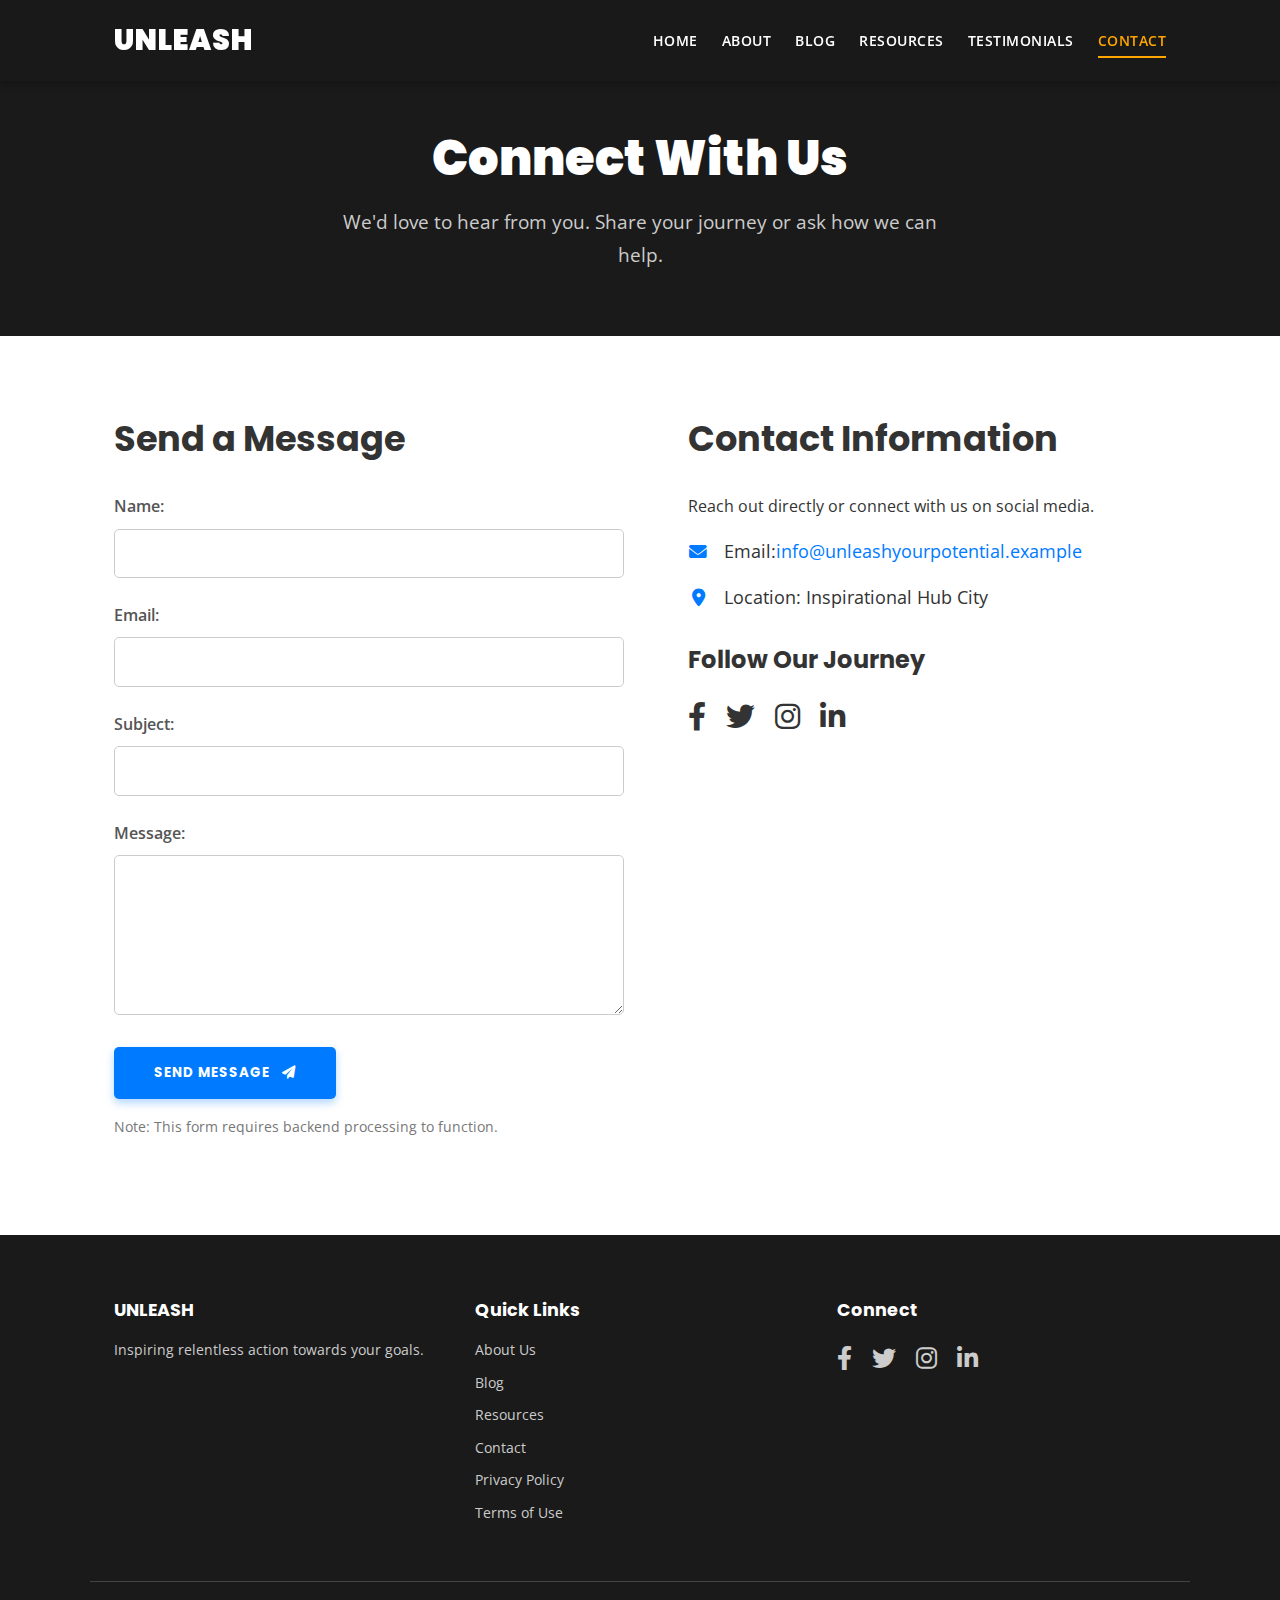
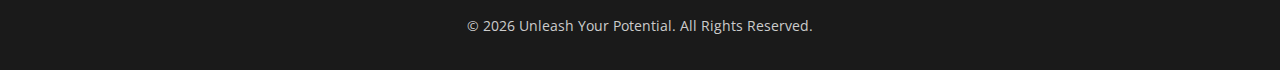
<file: contact.html>
<!DOCTYPE html>
<html lang="en">
<head>
    <meta charset="UTF-8">
    <meta name="viewport" content="width=device-width, initial-scale=1.0">
    <meta name="description" content="Get in touch with us. Share your story or ask a question.">
    <title>Unleash Your Potential - Contact Us</title>
    <link rel="stylesheet" href="css/style.css">
    <link rel="stylesheet" href="https://cdnjs.cloudflare.com/ajax/libs/font-awesome/6.0.0/css/all.min.css">
    <link href="https://fonts.googleapis.com/css2?family=Poppins:wght@700;900&family=Open+Sans:wght@400;600&display=swap" rel="stylesheet">
</head>
<body>
    <header class="site-header">
        <div class="container">
            <div class="logo"><a href="index.html">UNLEASH</a></div>
            <nav class="main-nav">
                <button class="menu-toggle" aria-label="Toggle menu">☰</button>
                <ul>
                    <li><a href="index.html">Home</a></li>
                    <li><a href="about.html">About</a></li>
                    <li><a href="blog.html">Blog</a></li>
                    <li><a href="resources.html">Resources</a></li>
                    <li><a href="testimonials.html">Testimonials</a></li>
                    <li><a href="contact.html" class="active">Contact</a></li>
                </ul>
            </nav>
        </div>
    </header>

    <main>
        <section class="page-header animate-on-scroll fade-in">
            <div class="container">
                <h1>Connect With Us</h1>
                <p>We'd love to hear from you. Share your journey or ask how we can help.</p>
            </div>
        </section>

        <section class="contact-content">
            <div class="container grid grid-2 align-start">
                <div class="contact-form-container animate-on-scroll fade-in-left">
                    <h2>Send a Message</h2>
                    <form id="contact-form" action="https://formspree.io/f/xvgkwpjj" method="POST">
                        <div class="form-group">
                            <label for="name">Name:</label>
                            <input type="text" id="name" name="name" required>
                        </div>
                        <div class="form-group">
                            <label for="email">Email:</label>
                            <input type="email" id="email" name="email" required>
                        </div>
                        <div class="form-group">
                            <label for="subject">Subject:</label>
                            <input type="text" id="subject" name="subject">
                        </div>
                        <div class="form-group">
                            <label for="message">Message:</label>
                            <textarea id="message" name="message" rows="6" required></textarea>
                        </div>
                        <button type="submit" class="cta-button">Send Message <i class="fas fa-paper-plane"></i></button>
                        <p class="form-note">Note: This form requires backend processing to function.</p>
                    </form>
                </div>

                <div class="contact-info-container animate-on-scroll fade-in-right">
                    <h2>Contact Information</h2>
                    <p>Reach out directly or connect with us on social media.</p>
                    <ul class="contact-details">
                        <li><i class="fas fa-envelope icon-accent"></i> Email: <a href="mailto:info@unleashyourpotential.example">info@unleashyourpotential.example</a></li> <li><i class="fas fa-map-marker-alt icon-accent"></i> Location: Inspirational Hub City</li> </ul>

                    <h3 class="social-heading">Follow Our Journey</h3>
                    <div class="social-links large">
                        <a href="#" aria-label="Facebook" target="_blank"><i class="fab fa-facebook-f"></i></a>
                        <a href="#" aria-label="Twitter" target="_blank"><i class="fab fa-twitter"></i></a>
                        <a href="#" aria-label="Instagram" target="_blank"><i class="fab fa-instagram"></i></a>
                        <a href="#" aria-label="LinkedIn" target="_blank"><i class="fab fa-linkedin-in"></i></a>
                        </div>
                </div>
            </div>
        </section>
    </main>
    <footer class="site-footer dark-bg">
        <div class="container grid grid-footer">
            <div>
                <h4>UNLEASH</h4>
                <p>Inspiring relentless action towards your goals.</p>
            </div>
            <div>
                <h4>Quick Links</h4>
                <ul>
                    <li><a href="about.html">About Us</a></li>
                    <li><a href="blog.html">Blog</a></li>
                    <li><a href="resources.html">Resources</a></li>
                    <li><a href="contact.html">Contact</a></li>
                    <li><a href="privacy-policy.html">Privacy Policy</a></li>
                    <li><a href="terms-of-use.html">Terms of Use</a></li>            </div>
            <div>
                <h4>Connect</h4>
                <div class="social-links">
                    <a href="#" aria-label="Facebook"><i class="fab fa-facebook-f"></i></a>
                    <a href="#" aria-label="Twitter"><i class="fab fa-twitter"></i></a>
                    <a href="#" aria-label="Instagram"><i class="fab fa-instagram"></i></a>
                    <a href="#" aria-label="LinkedIn"><i class="fab fa-linkedin-in"></i></a>
                </div>
            </div>
        </div>
        <div class="container text-center footer-bottom">
            <p>&copy; <span id="current-year"></span> Unleash Your Potential. All Rights Reserved.</p>
        </div>
    </footer>

    <script src="js/script.js"></script>
</body>
</html>
</file>
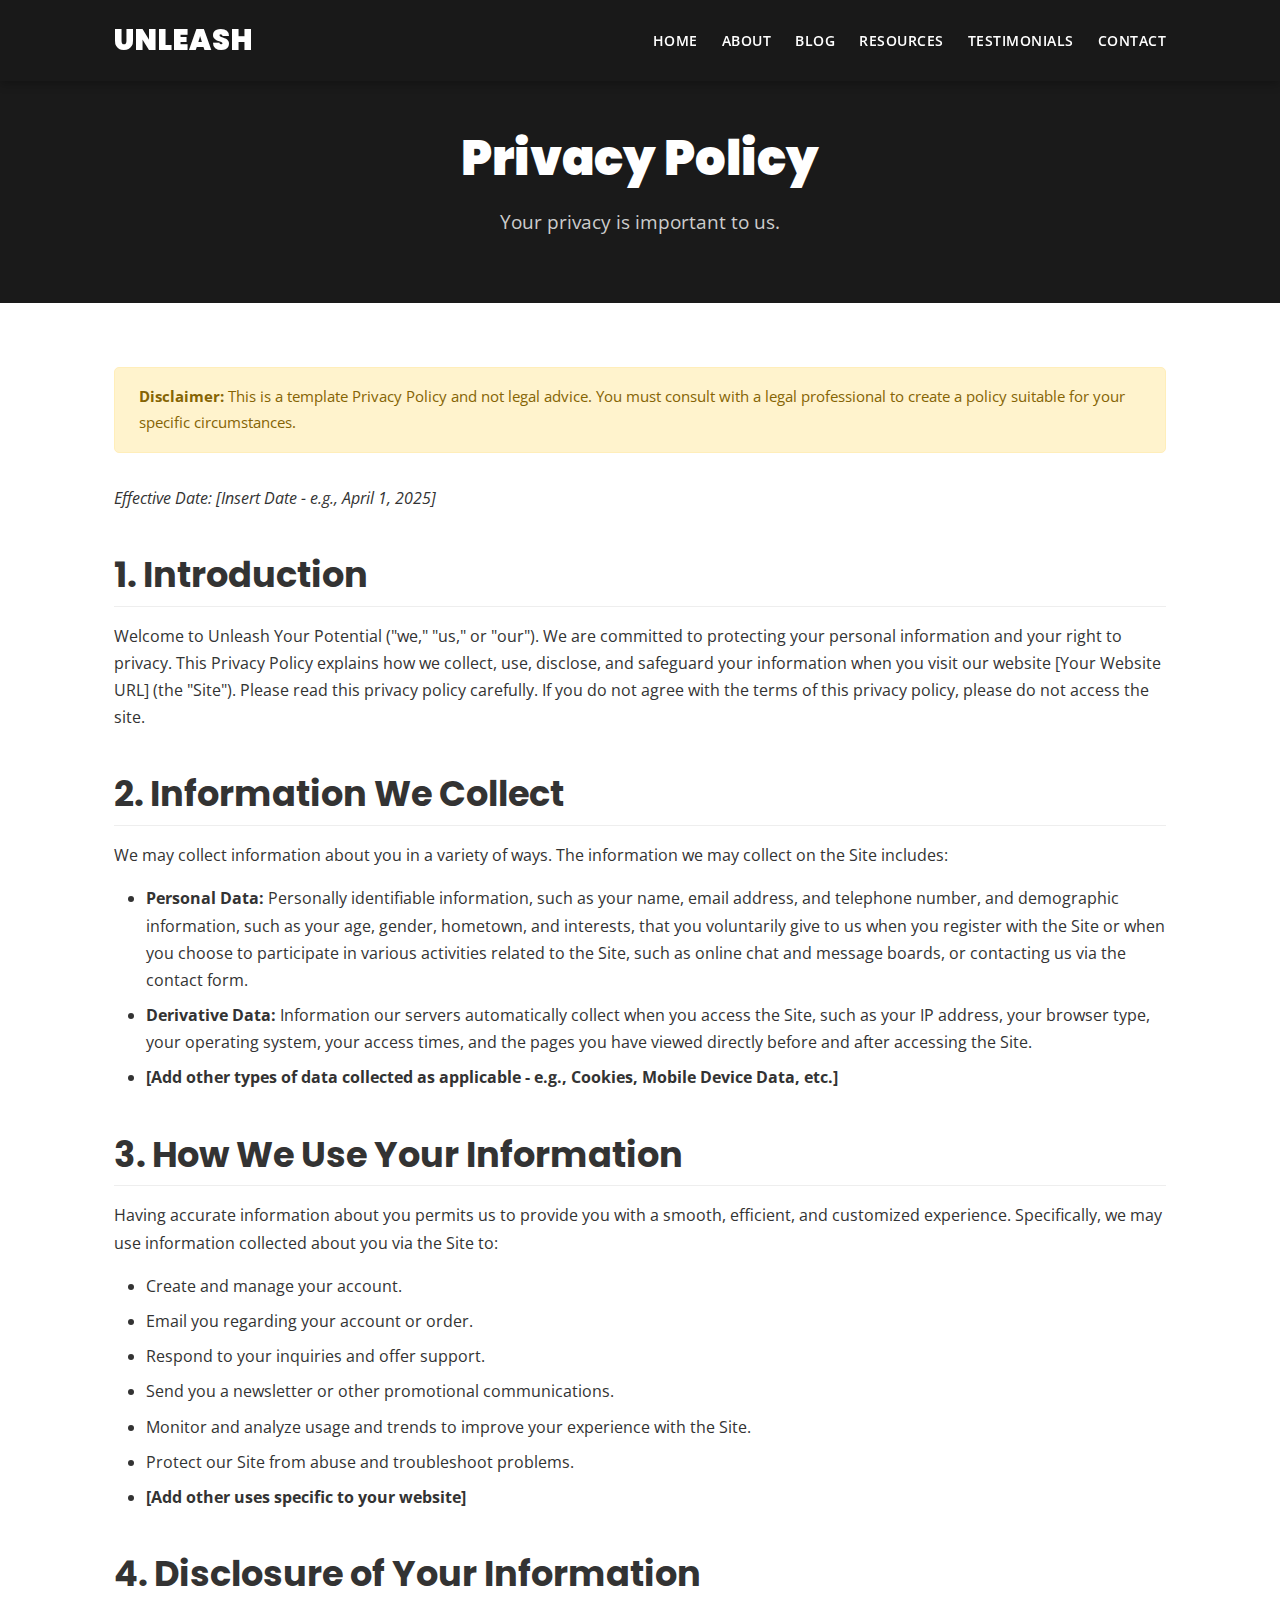
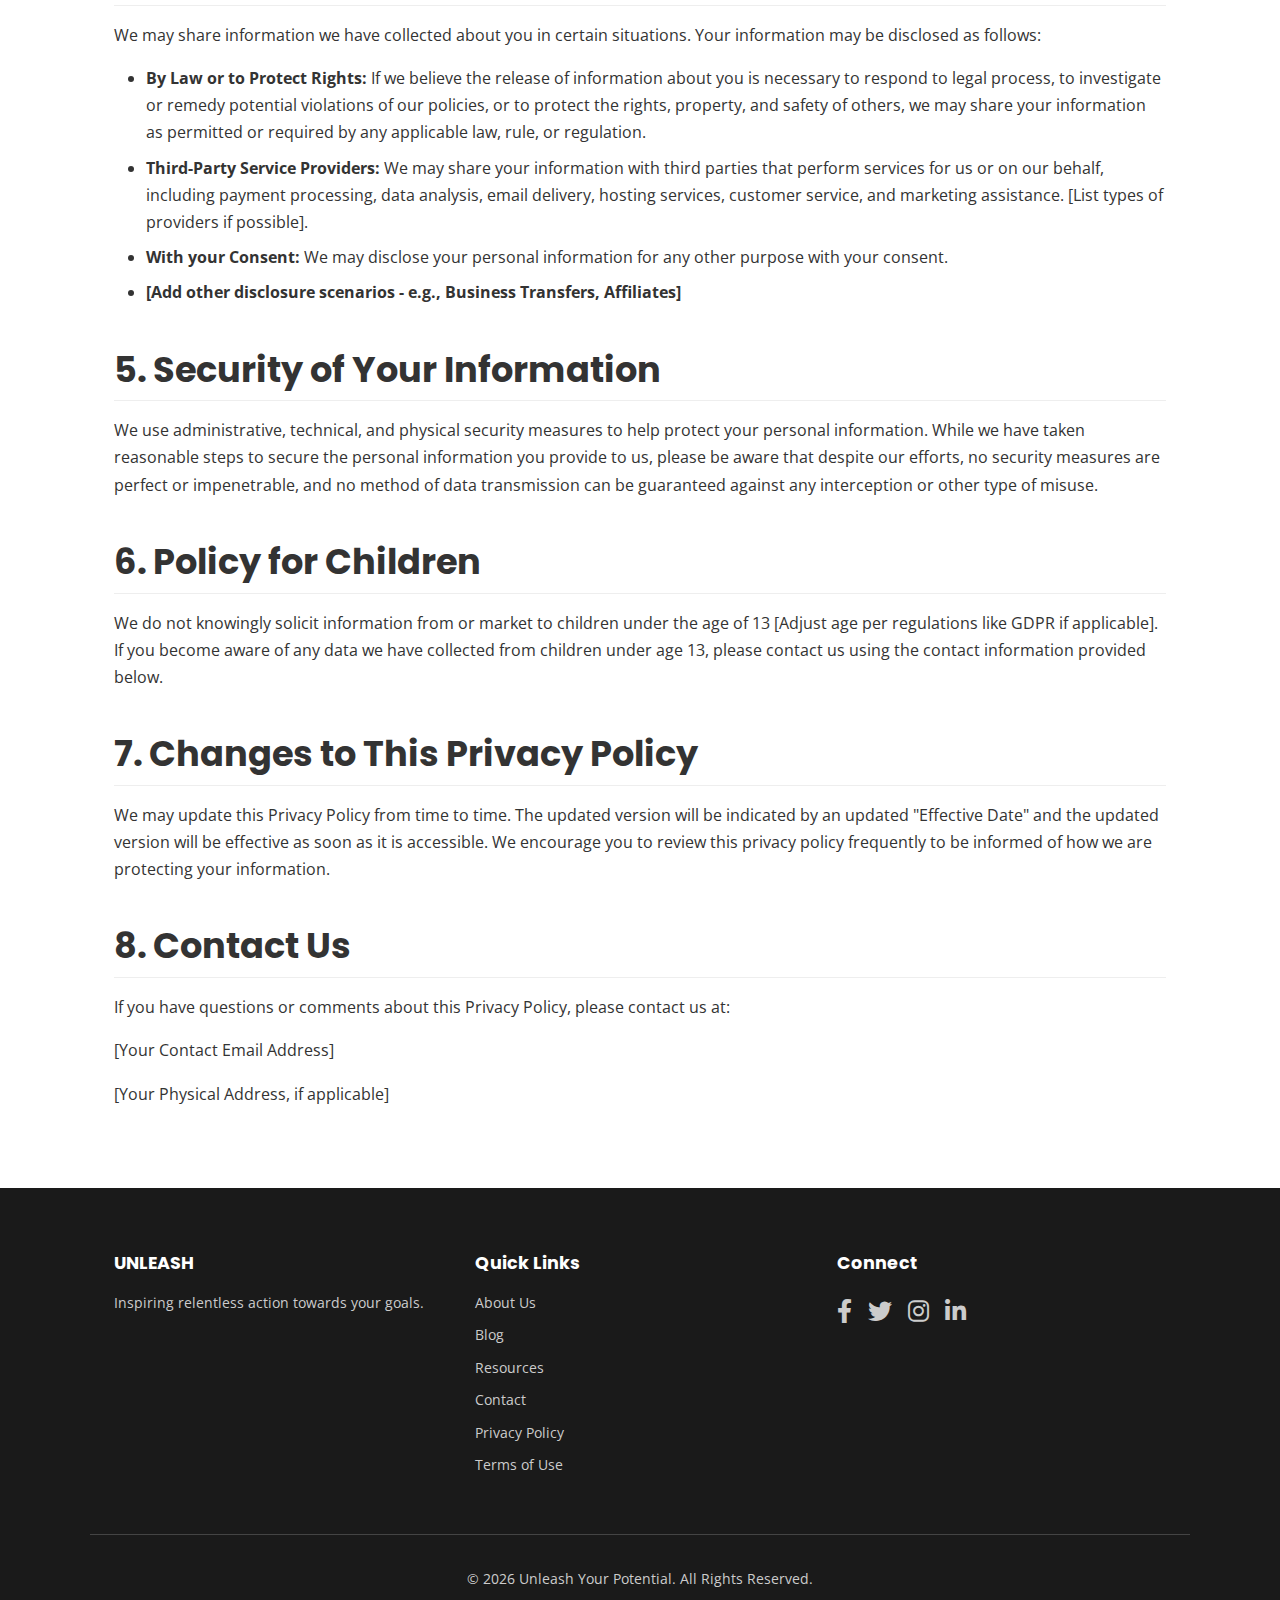
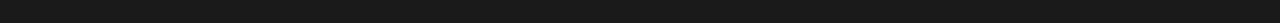
<file: privacy-policy.html>
<!DOCTYPE html>
<html lang="en">
<head>
    <meta charset="UTF-8">
    <meta name="viewport" content="width=device-width, initial-scale=1.0">
    <meta name="description" content="Privacy Policy for Unleash Your Potential. Learn how we collect, use, and protect your data.">
    <title>Unleash Your Potential - Privacy Policy</title>
    <link rel="stylesheet" href="css/style.css">
    <link rel="stylesheet" href="https://cdnjs.cloudflare.com/ajax/libs/font-awesome/6.0.0/css/all.min.css">
    <link href="https://fonts.googleapis.com/css2?family=Poppins:wght@700;900&family=Open+Sans:wght@400;600&display=swap" rel="stylesheet">
</head>
<body>
    <header class="site-header">
        <div class="container">
            <div class="logo"><a href="index.html">UNLEASH</a></div>
            <nav class="main-nav">
                <button class="menu-toggle" aria-label="Toggle menu">☰</button>
                <ul>
                    <li><a href="index.html">Home</a></li>
                    <li><a href="about.html">About</a></li>
                    <li><a href="blog.html">Blog</a></li>
                    <li><a href="resources.html">Resources</a></li>
                    <li><a href="testimonials.html">Testimonials</a></li>
                    <li><a href="contact.html">Contact</a></li>
                    </ul>
            </nav>
        </div>
    </header>

    <main>
        <section class="page-header animate-on-scroll fade-in">
            <div class="container">
                <h1>Privacy Policy</h1>
                <p>Your privacy is important to us.</p>
            </div>
        </section>

        <section class="legal-content">
            <div class="container">
                <div class="alert alert-warning">
                    <strong>Disclaimer:</strong> This is a template Privacy Policy and not legal advice. You must consult with a legal professional to create a policy suitable for your specific circumstances.
                </div>

                <p><em>Effective Date: [Insert Date - e.g., April 1, 2025]</em></p>

                <h2>1. Introduction</h2>
                <p>Welcome to Unleash Your Potential ("we," "us," or "our"). We are committed to protecting your personal information and your right to privacy. This Privacy Policy explains how we collect, use, disclose, and safeguard your information when you visit our website [Your Website URL] (the "Site"). Please read this privacy policy carefully. If you do not agree with the terms of this privacy policy, please do not access the site.</p>

                <h2>2. Information We Collect</h2>
                <p>We may collect information about you in a variety of ways. The information we may collect on the Site includes:</p>
                <ul>
                    <li><strong>Personal Data:</strong> Personally identifiable information, such as your name, email address, and telephone number, and demographic information, such as your age, gender, hometown, and interests, that you voluntarily give to us when you register with the Site or when you choose to participate in various activities related to the Site, such as online chat and message boards, or contacting us via the contact form.</li>
                    <li><strong>Derivative Data:</strong> Information our servers automatically collect when you access the Site, such as your IP address, your browser type, your operating system, your access times, and the pages you have viewed directly before and after accessing the Site.</li>
                    <li><strong>[Add other types of data collected as applicable - e.g., Cookies, Mobile Device Data, etc.]</strong></li>
                </ul>

                <h2>3. How We Use Your Information</h2>
                <p>Having accurate information about you permits us to provide you with a smooth, efficient, and customized experience. Specifically, we may use information collected about you via the Site to:</p>
                <ul>
                    <li>Create and manage your account.</li>
                    <li>Email you regarding your account or order.</li>
                    <li>Respond to your inquiries and offer support.</li>
                    <li>Send you a newsletter or other promotional communications.</li>
                    <li>Monitor and analyze usage and trends to improve your experience with the Site.</li>
                    <li>Protect our Site from abuse and troubleshoot problems.</li>
                     <li><strong>[Add other uses specific to your website]</strong></li>
                </ul>

                <h2>4. Disclosure of Your Information</h2>
                <p>We may share information we have collected about you in certain situations. Your information may be disclosed as follows:</p>
                 <ul>
                    <li><strong>By Law or to Protect Rights:</strong> If we believe the release of information about you is necessary to respond to legal process, to investigate or remedy potential violations of our policies, or to protect the rights, property, and safety of others, we may share your information as permitted or required by any applicable law, rule, or regulation.</li>
                    <li><strong>Third-Party Service Providers:</strong> We may share your information with third parties that perform services for us or on our behalf, including payment processing, data analysis, email delivery, hosting services, customer service, and marketing assistance. [List types of providers if possible].</li>
                    <li><strong>With your Consent:</strong> We may disclose your personal information for any other purpose with your consent.</li>
                    <li><strong>[Add other disclosure scenarios - e.g., Business Transfers, Affiliates]</strong></li>
                </ul>

                <h2>5. Security of Your Information</h2>
                <p>We use administrative, technical, and physical security measures to help protect your personal information. While we have taken reasonable steps to secure the personal information you provide to us, please be aware that despite our efforts, no security measures are perfect or impenetrable, and no method of data transmission can be guaranteed against any interception or other type of misuse.</p>

                <h2>6. Policy for Children</h2>
                <p>We do not knowingly solicit information from or market to children under the age of 13 [Adjust age per regulations like GDPR if applicable]. If you become aware of any data we have collected from children under age 13, please contact us using the contact information provided below.</p>

                <h2>7. Changes to This Privacy Policy</h2>
                <p>We may update this Privacy Policy from time to time. The updated version will be indicated by an updated "Effective Date" and the updated version will be effective as soon as it is accessible. We encourage you to review this privacy policy frequently to be informed of how we are protecting your information.</p>

                <h2>8. Contact Us</h2>
                <p>If you have questions or comments about this Privacy Policy, please contact us at:</p>
                <p>[Your Contact Email Address]</p>
                <p>[Your Physical Address, if applicable]</p>

            </div>
        </section>
    </main>

    <footer class="site-footer dark-bg">
        <div class="container grid grid-footer">
            <div><h4>UNLEASH</h4><p>Inspiring relentless action towards your goals.</p></div>
            <div><h4>Quick Links</h4>
                <ul>
                    <li><a href="about.html">About Us</a></li>
                    <li><a href="blog.html">Blog</a></li>
                    <li><a href="resources.html">Resources</a></li>
                    <li><a href="contact.html">Contact</a></li>
                    <li><a href="privacy-policy.html">Privacy Policy</a></li>
                    <li><a href="terms-of-use.html">Terms of Use</a></li>            </div>
            <div><h4>Connect</h4><div class="social-links"><a href="#" aria-label="Facebook"><i class="fab fa-facebook-f"></i></a><a href="#" aria-label="Twitter"><i class="fab fa-twitter"></i></a><a href="#" aria-label="Instagram"><i class="fab fa-instagram"></i></a><a href="#" aria-label="LinkedIn"><i class="fab fa-linkedin-in"></i></a></div></div>
        </div>
        <div class="container text-center footer-bottom"><p>&copy; <span id="current-year"></span> Unleash Your Potential. All Rights Reserved.</p></div>
    </footer>

    <script src="js/script.js"></script>
</body>
</html>
</file>
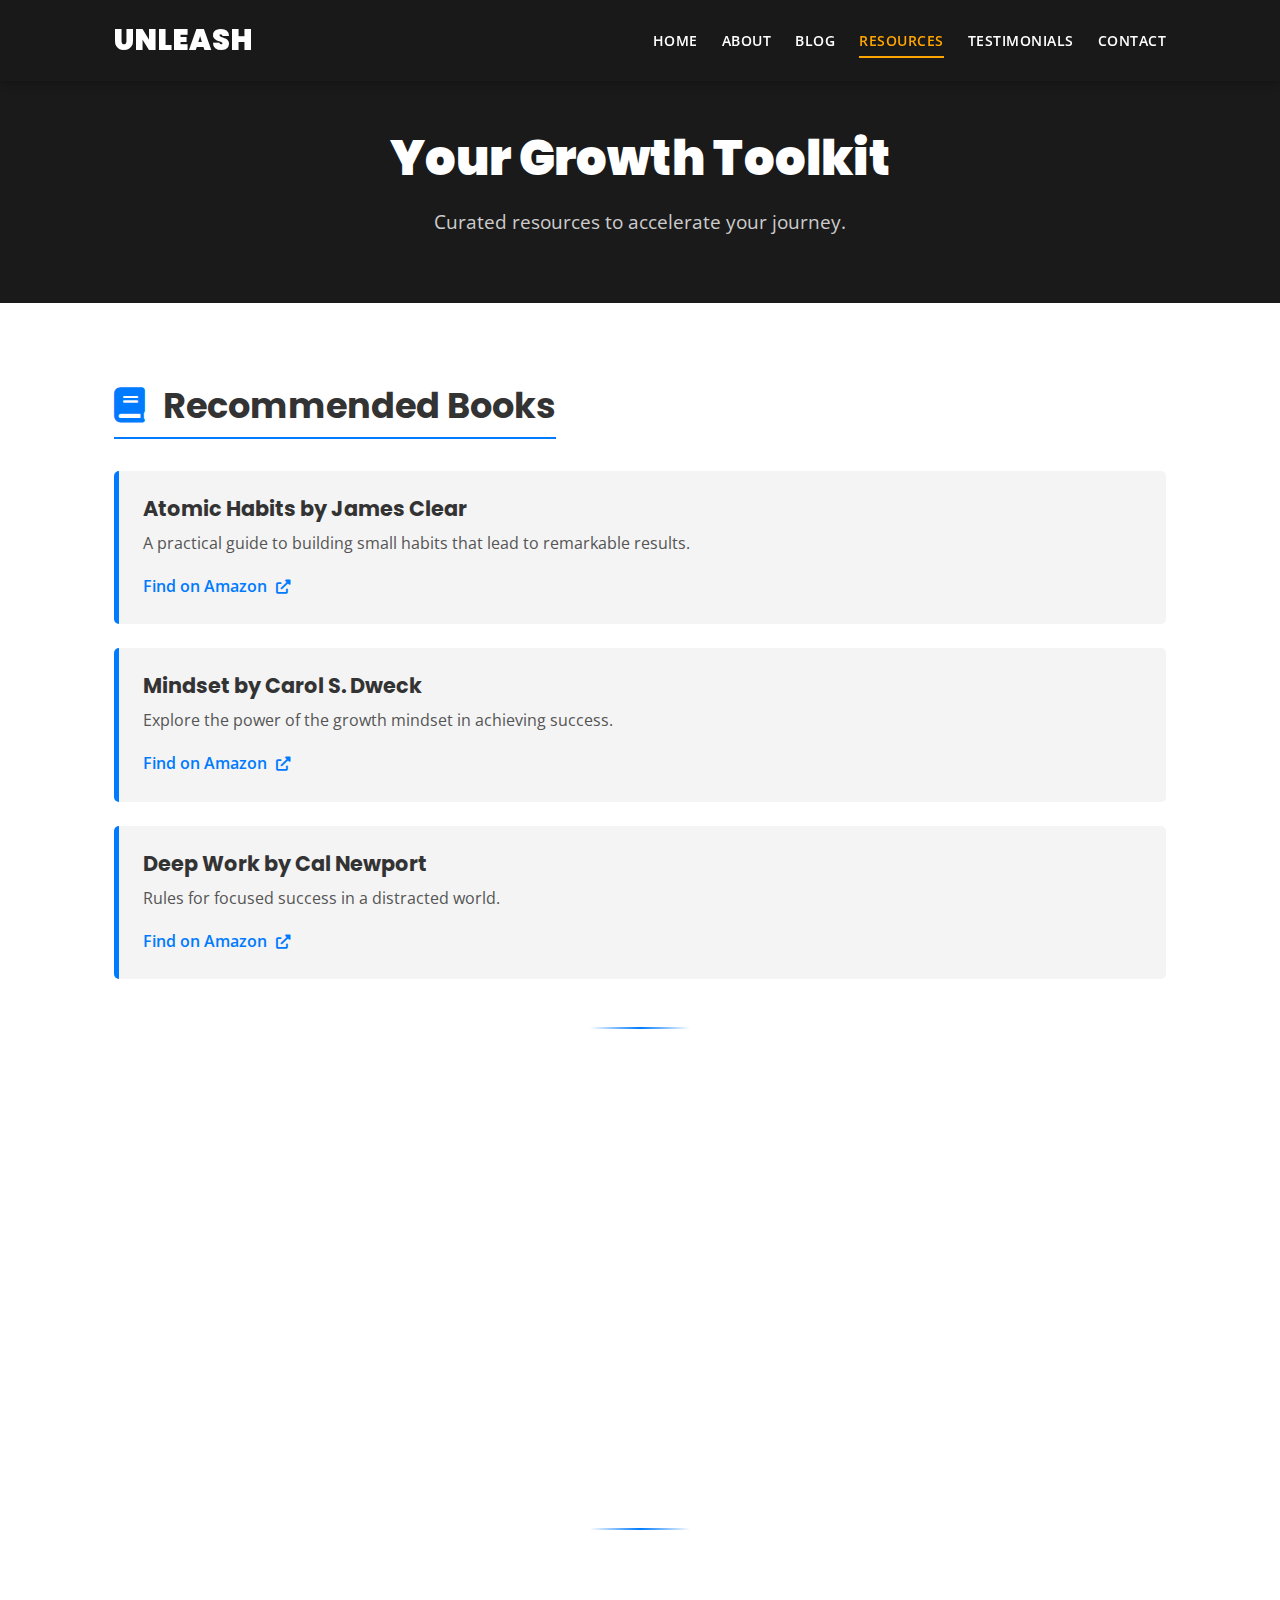
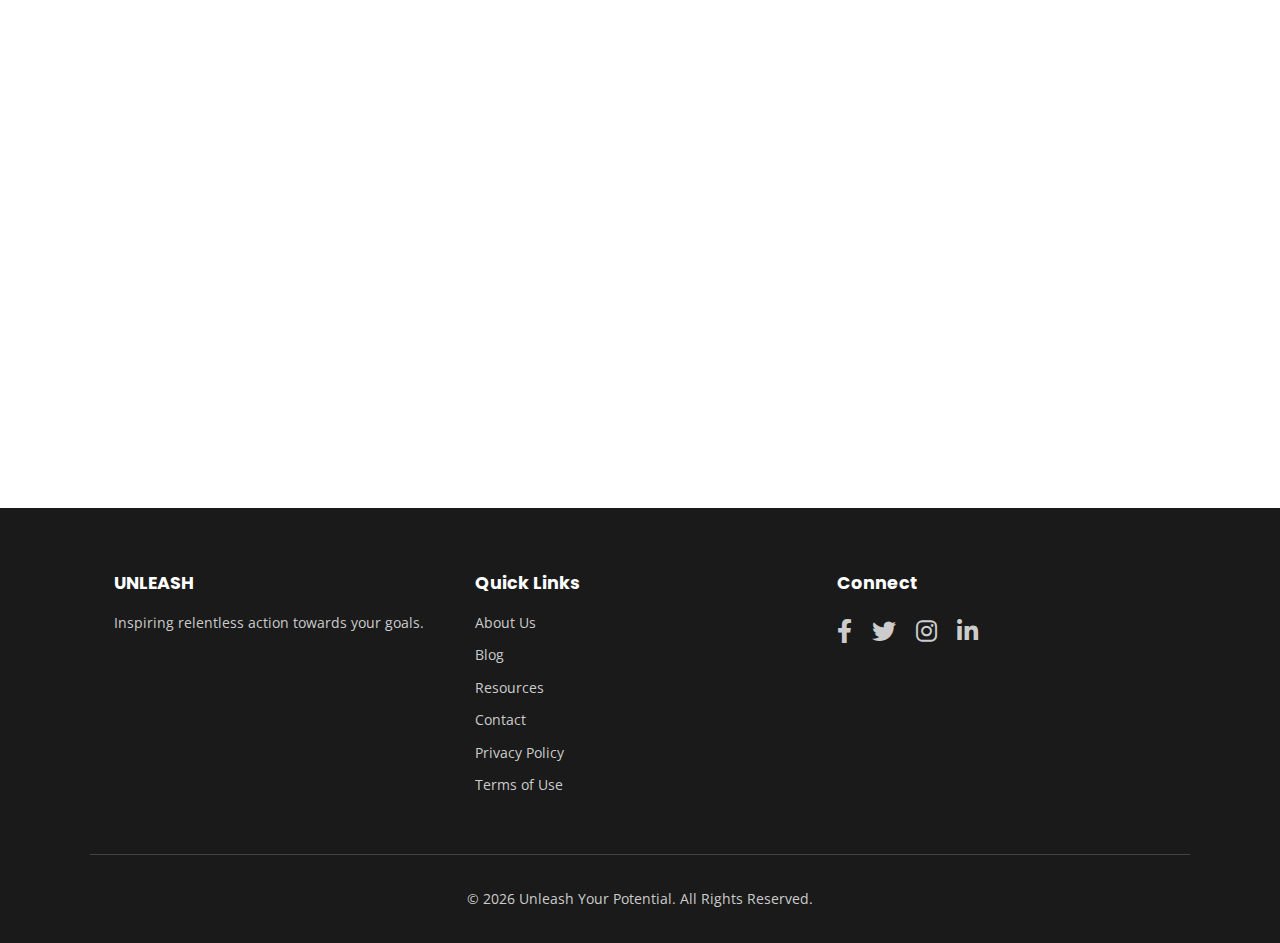
<file: resources.html>
<!DOCTYPE html>
<html lang="en">
<head>
    <meta charset="UTF-8">
    <meta name="viewport" content="width=device-width, initial-scale=1.0">
    <meta name="description" content="Curated list of books, courses, and tools for self-improvement and achieving goals.">
    <title>Unleash Your Potential - Resources</title>
    <link rel="stylesheet" href="css/style.css">
    <link rel="stylesheet" href="https://cdnjs.cloudflare.com/ajax/libs/font-awesome/6.0.0/css/all.min.css">
    <link href="https://fonts.googleapis.com/css2?family=Poppins:wght@700;900&family=Open+Sans:wght@400;600&display=swap" rel="stylesheet">
</head>
<body>
    <header class="site-header">
        <div class="container">
             <div class="logo"><a href="index.html">UNLEASH</a></div>
            <nav class="main-nav">
                <button class="menu-toggle" aria-label="Toggle menu">☰</button>
                <ul>
                    <li><a href="index.html">Home</a></li>
                    <li><a href="about.html">About</a></li>
                    <li><a href="blog.html">Blog</a></li>
                    <li><a href="resources.html" class="active">Resources</a></li>
                    <li><a href="testimonials.html">Testimonials</a></li>
                    <li><a href="contact.html">Contact</a></li>
                </ul>
            </nav>
        </div>
    </header>

    <main>
        <section class="page-header animate-on-scroll fade-in">
            <div class="container">
                <h1>Your Growth Toolkit</h1>
                <p>Curated resources to accelerate your journey.</p>
            </div>
        </section>

        <section class="resources-list">
            <div class="container">

                <div class="resource-category animate-on-scroll fade-in">
                    <h2><i class="fas fa-book icon-accent"></i> Recommended Books</h2>
                    <div class="resource-item">
                        <h3>Atomic Habits by James Clear</h3>
                        <p>A practical guide to building small habits that lead to remarkable results.</p>
                        <a href="#" target="_blank" class="resource-link">Find on Amazon <i class="fas fa-external-link-alt"></i></a> </div>
                    <div class="resource-item">
                        <h3>Mindset by Carol S. Dweck</h3>
                        <p>Explore the power of the growth mindset in achieving success.</p>
                        <a href="#" target="_blank" class="resource-link">Find on Amazon <i class="fas fa-external-link-alt"></i></a> </div>
                     <div class="resource-item">
                        <h3>Deep Work by Cal Newport</h3>
                        <p>Rules for focused success in a distracted world.</p>
                        <a href="#" target="_blank" class="resource-link">Find on Amazon <i class="fas fa-external-link-alt"></i></a> </div>
                    </div>

                <hr class="separator">

                <div class="resource-category animate-on-scroll fade-in">
                    <h2><i class="fas fa-laptop-code icon-accent"></i> Online Courses</h2>
                    <div class="resource-item">
                        <h3>[Course Name & Provider]</h3>
                        <p>Description of the course and why it's recommended.</p>
                        <a href="#" target="_blank" class="resource-link">Visit Course <i class="fas fa-external-link-alt"></i></a> </div>
                     <div class="resource-item">
                        <h3>[Another Course Name & Provider]</h3>
                        <p>Description of the course and why it's recommended.</p>
                        <a href="#" target="_blank" class="resource-link">Visit Course <i class="fas fa-external-link-alt"></i></a> </div>
                    </div>

                <hr class="separator">

                <div class="resource-category animate-on-scroll fade-in">
                    <h2><i class="fas fa-tools icon-accent"></i> Useful Tools</h2>
                    <div class="resource-item">
                        <h3>[Tool Name - e.g., Notion, Trello]</h3>
                        <p>Brief description of the tool and its use for productivity/goal tracking.</p>
                        <a href="#" target="_blank" class="resource-link">Visit Website <i class="fas fa-external-link-alt"></i></a> </div>
                     <div class="resource-item">
                        <h3>[Another Tool Name]</h3>
                        <p>Brief description of the tool.</p>
                        <a href="#" target="_blank" class="resource-link">Visit Website <i class="fas fa-external-link-alt"></i></a> </div>
                    </div>

            </div>
        </section>
    </main>

    <footer class="site-footer dark-bg">
        <div class="container grid grid-footer">
            <div>
                <h4>UNLEASH</h4>
                <p>Inspiring relentless action towards your goals.</p>
            </div>
            <div>
                <h4>Quick Links</h4>
                <ul>
                    <li><a href="about.html">About Us</a></li>
                    <li><a href="blog.html">Blog</a></li>
                    <li><a href="resources.html">Resources</a></li>
                    <li><a href="contact.html">Contact</a></li>
                    <li><a href="privacy-policy.html">Privacy Policy</a></li>
                    <li><a href="terms-of-use.html">Terms of Use</a></li>            </div>
            <div>
                <h4>Connect</h4>
                <div class="social-links">
                    <a href="#" aria-label="Facebook"><i class="fab fa-facebook-f"></i></a>
                    <a href="#" aria-label="Twitter"><i class="fab fa-twitter"></i></a>
                    <a href="#" aria-label="Instagram"><i class="fab fa-instagram"></i></a>
                    <a href="#" aria-label="LinkedIn"><i class="fab fa-linkedin-in"></i></a>
                </div>
            </div>
        </div>
        <div class="container text-center footer-bottom">
            <p>&copy; <span id="current-year"></span> Unleash Your Potential. All Rights Reserved.</p>
        </div>
    </footer>

    <script src="js/script.js"></script>
</body>
</html>
</file>
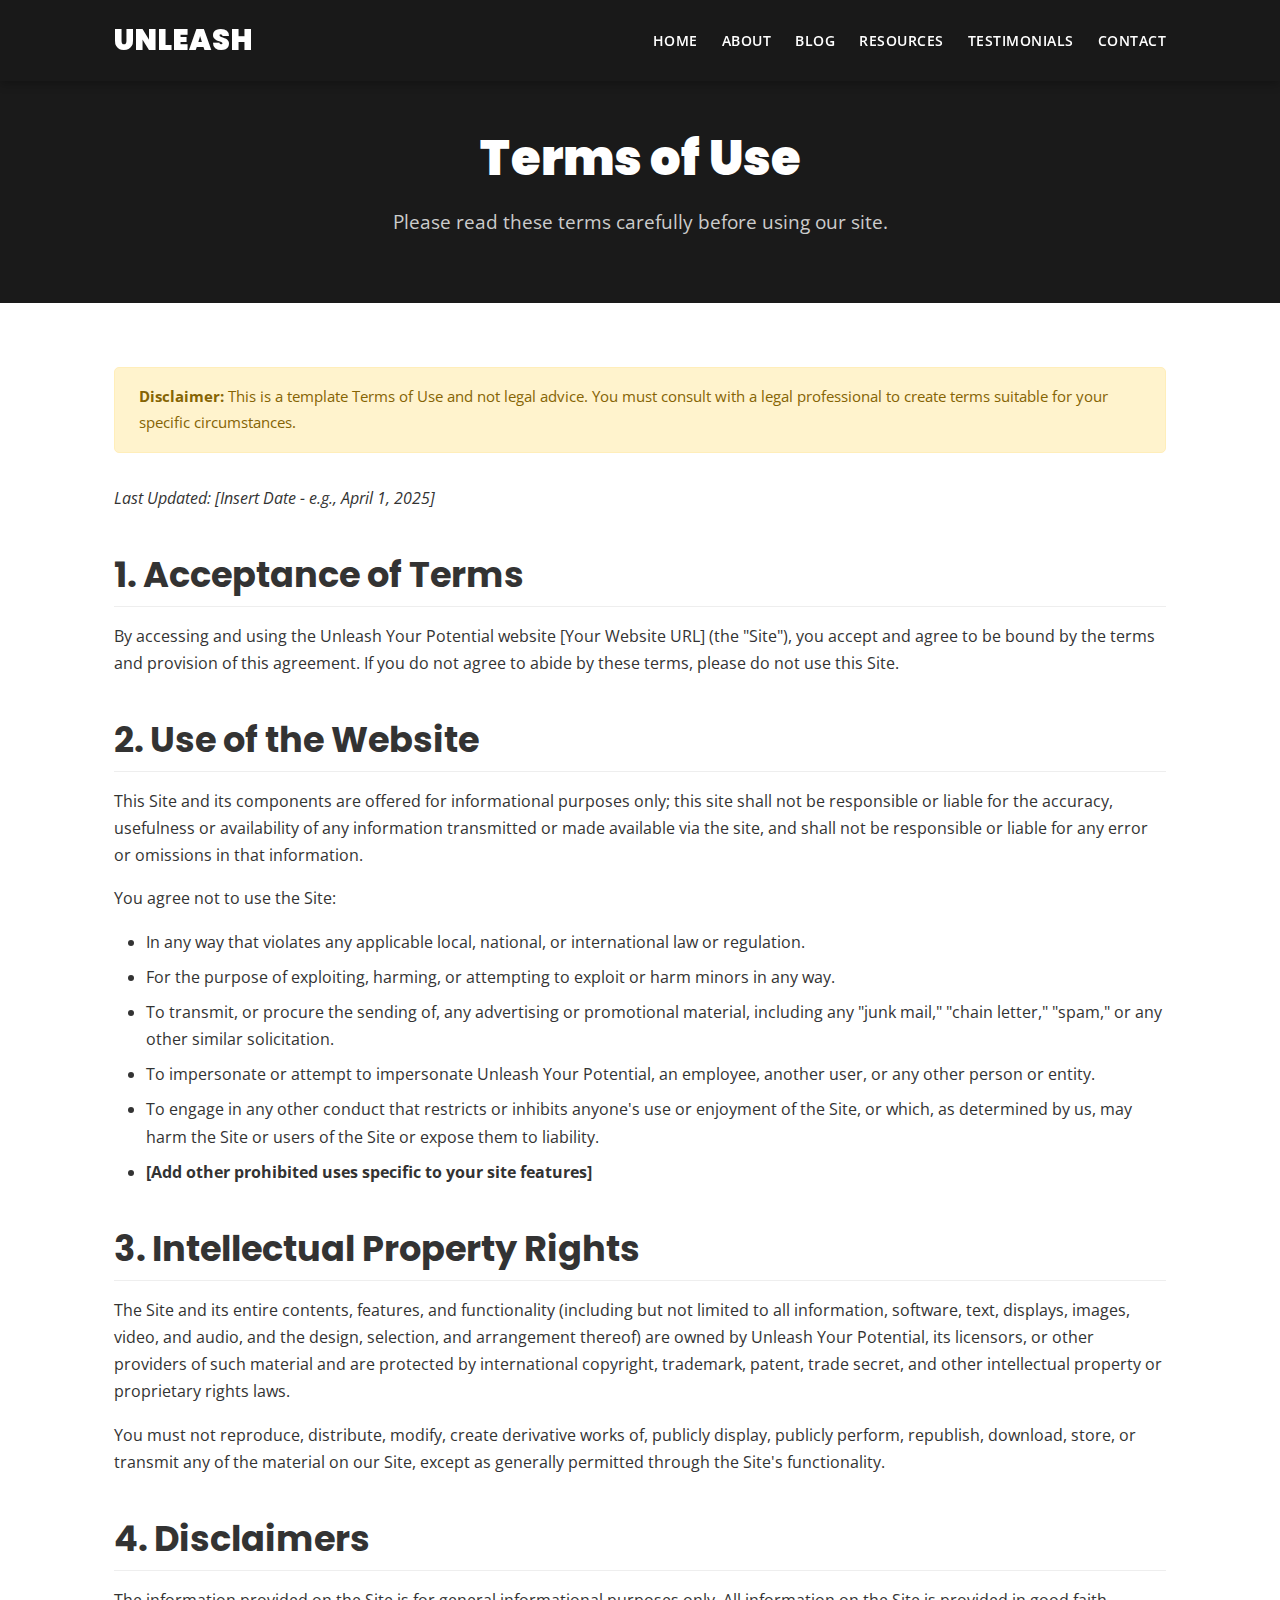
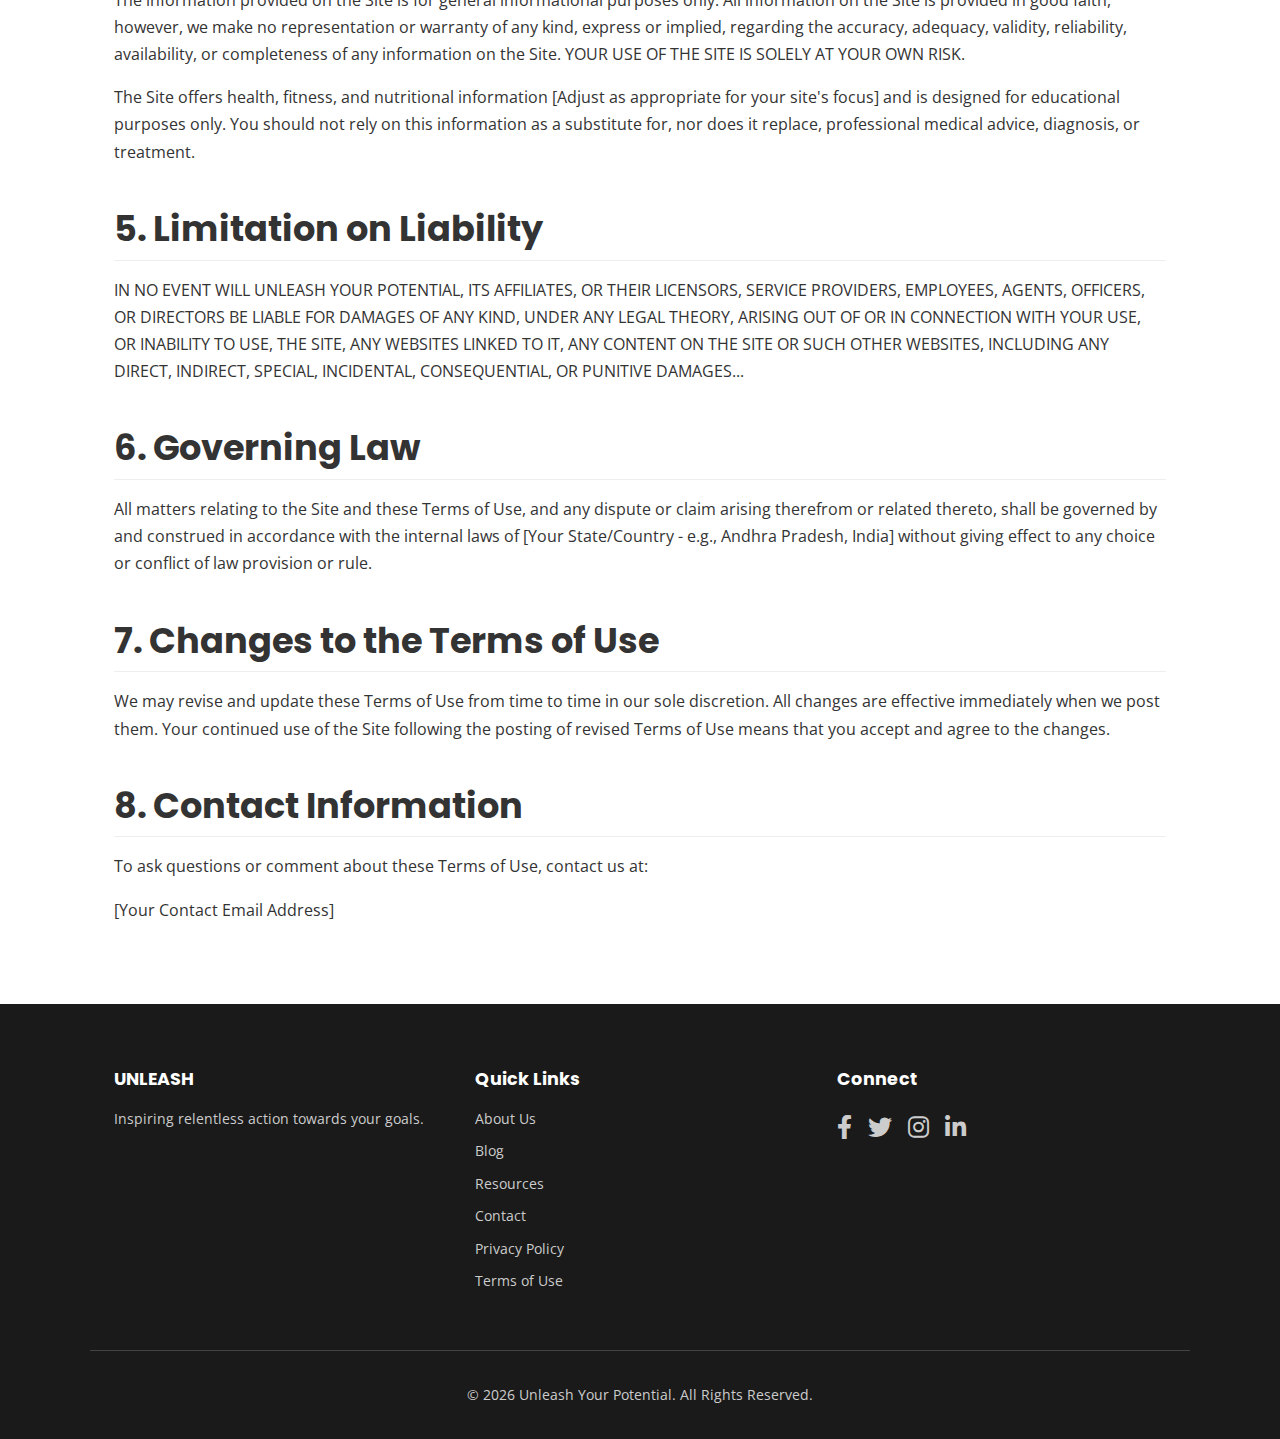
<file: terms-of-use.html>
<!DOCTYPE html>
<html lang="en">
<head>
    <meta charset="UTF-8">
    <meta name="viewport" content="width=device-width, initial-scale=1.0">
    <meta name="description" content="Terms of Use for Unleash Your Potential. Understand the rules for using our website and services.">
     <title>Unleash Your Potential - Terms of Use</title>
    <link rel="stylesheet" href="css/style.css">
    <link rel="stylesheet" href="https://cdnjs.cloudflare.com/ajax/libs/font-awesome/6.0.0/css/all.min.css">
    <link href="https://fonts.googleapis.com/css2?family=Poppins:wght@700;900&family=Open+Sans:wght@400;600&display=swap" rel="stylesheet">
</head>
<body>
     <header class="site-header">
        <div class="container">
            <div class="logo"><a href="index.html">UNLEASH</a></div>
            <nav class="main-nav">
                <button class="menu-toggle" aria-label="Toggle menu">☰</button>
                 <ul>
                    <li><a href="index.html">Home</a></li>
                    <li><a href="about.html">About</a></li>
                    <li><a href="blog.html">Blog</a></li>
                    <li><a href="resources.html">Resources</a></li>
                    <li><a href="testimonials.html">Testimonials</a></li>
                    <li><a href="contact.html">Contact</a></li>
                    </ul>
            </nav>
        </div>
    </header>

    <main>
         <section class="page-header animate-on-scroll fade-in">
            <div class="container">
                <h1>Terms of Use</h1>
                <p>Please read these terms carefully before using our site.</p>
            </div>
        </section>

        <section class="legal-content">
             <div class="container">
                <div class="alert alert-warning">
                    <strong>Disclaimer:</strong> This is a template Terms of Use and not legal advice. You must consult with a legal professional to create terms suitable for your specific circumstances.
                </div>

                <p><em>Last Updated: [Insert Date - e.g., April 1, 2025]</em></p>

                <h2>1. Acceptance of Terms</h2>
                <p>By accessing and using the Unleash Your Potential website [Your Website URL] (the "Site"), you accept and agree to be bound by the terms and provision of this agreement. If you do not agree to abide by these terms, please do not use this Site.</p>

                <h2>2. Use of the Website</h2>
                <p>This Site and its components are offered for informational purposes only; this site shall not be responsible or liable for the accuracy, usefulness or availability of any information transmitted or made available via the site, and shall not be responsible or liable for any error or omissions in that information.</p>
                <p>You agree not to use the Site:</p>
                <ul>
                    <li>In any way that violates any applicable local, national, or international law or regulation.</li>
                    <li>For the purpose of exploiting, harming, or attempting to exploit or harm minors in any way.</li>
                    <li>To transmit, or procure the sending of, any advertising or promotional material, including any "junk mail," "chain letter," "spam," or any other similar solicitation.</li>
                    <li>To impersonate or attempt to impersonate Unleash Your Potential, an employee, another user, or any other person or entity.</li>
                     <li>To engage in any other conduct that restricts or inhibits anyone's use or enjoyment of the Site, or which, as determined by us, may harm the Site or users of the Site or expose them to liability.</li>
                     <li><strong>[Add other prohibited uses specific to your site features]</strong></li>
                </ul>

                <h2>3. Intellectual Property Rights</h2>
                <p>The Site and its entire contents, features, and functionality (including but not limited to all information, software, text, displays, images, video, and audio, and the design, selection, and arrangement thereof) are owned by Unleash Your Potential, its licensors, or other providers of such material and are protected by international copyright, trademark, patent, trade secret, and other intellectual property or proprietary rights laws.</p>
                <p>You must not reproduce, distribute, modify, create derivative works of, publicly display, publicly perform, republish, download, store, or transmit any of the material on our Site, except as generally permitted through the Site's functionality.</p>

                 <h2>4. Disclaimers</h2>
                <p>The information provided on the Site is for general informational purposes only. All information on the Site is provided in good faith, however, we make no representation or warranty of any kind, express or implied, regarding the accuracy, adequacy, validity, reliability, availability, or completeness of any information on the Site. YOUR USE OF THE SITE IS SOLELY AT YOUR OWN RISK.</p>
                <p>The Site offers health, fitness, and nutritional information [Adjust as appropriate for your site's focus] and is designed for educational purposes only. You should not rely on this information as a substitute for, nor does it replace, professional medical advice, diagnosis, or treatment. </p>

                <h2>5. Limitation on Liability</h2>
                <p>IN NO EVENT WILL UNLEASH YOUR POTENTIAL, ITS AFFILIATES, OR THEIR LICENSORS, SERVICE PROVIDERS, EMPLOYEES, AGENTS, OFFICERS, OR DIRECTORS BE LIABLE FOR DAMAGES OF ANY KIND, UNDER ANY LEGAL THEORY, ARISING OUT OF OR IN CONNECTION WITH YOUR USE, OR INABILITY TO USE, THE SITE, ANY WEBSITES LINKED TO IT, ANY CONTENT ON THE SITE OR SUCH OTHER WEBSITES, INCLUDING ANY DIRECT, INDIRECT, SPECIAL, INCIDENTAL, CONSEQUENTIAL, OR PUNITIVE DAMAGES...</p>

                <h2>6. Governing Law</h2>
                <p>All matters relating to the Site and these Terms of Use, and any dispute or claim arising therefrom or related thereto, shall be governed by and construed in accordance with the internal laws of [Your State/Country - e.g., Andhra Pradesh, India] without giving effect to any choice or conflict of law provision or rule.</p>

                <h2>7. Changes to the Terms of Use</h2>
                 <p>We may revise and update these Terms of Use from time to time in our sole discretion. All changes are effective immediately when we post them. Your continued use of the Site following the posting of revised Terms of Use means that you accept and agree to the changes.</p>

                 <h2>8. Contact Information</h2>
                <p>To ask questions or comment about these Terms of Use, contact us at:</p>
                <p>[Your Contact Email Address]</p>

            </div>
        </section>
    </main>

    <footer class="site-footer dark-bg">
        <div class="container grid grid-footer">
            <div><h4>UNLEASH</h4><p>Inspiring relentless action towards your goals.</p></div>
             <div><h4>Quick Links</h4>
                <ul>
                    <li><a href="about.html">About Us</a></li>
                    <li><a href="blog.html">Blog</a></li>
                    <li><a href="resources.html">Resources</a></li>
                    <li><a href="contact.html">Contact</a></li>
                    <li><a href="privacy-policy.html">Privacy Policy</a></li>
                    <li><a href="terms-of-use.html">Terms of Use</a></li>            </div>
            <div><h4>Connect</h4><div class="social-links"><a href="#" aria-label="Facebook"><i class="fab fa-facebook-f"></i></a><a href="#" aria-label="Twitter"><i class="fab fa-twitter"></i></a><a href="#" aria-label="Instagram"><i class="fab fa-instagram"></i></a><a href="#" aria-label="LinkedIn"><i class="fab fa-linkedin-in"></i></a></div></div>
        </div>
        <div class="container text-center footer-bottom"><p>&copy; <span id="current-year"></span> Unleash Your Potential. All Rights Reserved.</p></div>
    </footer>

    <script src="js/script.js"></script>
</body>
</html>
</file>
<file: css/style.css>
/* --- Global Styles & Variables --- */
:root {
    --primary-color: #007BFF; /* Energetic Blue */
    --secondary-color: #FFA500; /* Ambitious Orange */
    --dark-bg: #1a1a1a; /* Deep Charcoal */
    --light-bg: #f4f4f4;
    --text-light: #ffffff;
    --text-dark: #333333;
    --text-muted: #cccccc;
    --font-heading: 'Poppins', sans-serif;
    --font-body: 'Open Sans', sans-serif;
    --border-radius: 5px;
    --shadow: 0 5px 15px rgba(0, 0, 0, 0.2);
    --transition-speed: 0.3s ease;
}

*,
*::before,
*::after {
    box-sizing: border-box;
    margin: 0;
    padding: 0;
}

html {
    scroll-behavior: smooth;
    font-size: 16px; /* Base font size */
}

body {
    font-family: var(--font-body);
    line-height: 1.7;
    color: var(--text-dark);
    background-color: #ffffff; /* Default light background */
    overflow-x: hidden; /* Prevent horizontal scroll */
}

h1, h2, h3, h4, h5, h6 {
    font-family: var(--font-heading);
    font-weight: 700;
    line-height: 1.3;
    margin-bottom: 1rem;
    color: var(--text-dark); /* Default dark heading */
}

h1 { font-size: 3rem; font-weight: 900; }
h2 { font-size: 2.2rem; }
h3 { font-size: 1.5rem; }

p {
    margin-bottom: 1rem;
}

a {
    color: var(--primary-color);
    text-decoration: none;
    transition: color var(--transition-speed);
}

a:hover {
    color: var(--secondary-color);
}

ul {
    list-style: none;
}

img {
    max-width: 100%;
    height: auto;
    display: block;
}

.container {
    max-width: 1100px;
    margin: 0 auto;
    padding: 0 1.5rem;
}

.text-center {
    text-align: center;
}

.large-text {
    font-size: 1.2rem;
    color: #555;
}

.img-fluid {
    max-width: 100%;
    height: auto;
}

.rounded { border-radius: var(--border-radius); }
.shadow { box-shadow: var(--shadow); }

.dark-bg {
    background-color: var(--dark-bg);
    color: var(--text-light);
}
.dark-bg h1, .dark-bg h2, .dark-bg h3, .dark-bg h4 {
    color: var(--text-light);
}
.dark-bg p {
    color: var(--text-muted);
}
.dark-bg a {
    color: var(--secondary-color);
}
.dark-bg a:hover {
    color: var(--text-light);
}


/* --- Utility Classes --- */
.grid {
    display: grid;
    gap: 2rem;
}
.grid-2 { grid-template-columns: repeat(2, 1fr); }
.grid-3 { grid-template-columns: repeat(3, 1fr); }
.grid-footer { grid-template-columns: repeat(auto-fit, minmax(200px, 1fr)); }
.align-center { align-items: center; }
.align-start { align-items: start; }

.separator {
    border: 0;
    height: 2px;
    background: linear-gradient(to right, transparent, var(--primary-color), transparent);
    margin: 2rem auto;
    width: 100px;
}
.dark-bg .separator {
     background: linear-gradient(to right, transparent, var(--secondary-color), transparent);
}

.icon-accent { color: var(--primary-color); }
.dark-bg .icon-accent { color: var(--secondary-color); }

/* --- Header & Navigation --- */
.site-header {
    background-color: rgba(26, 26, 26, 0.9); /* Slightly transparent dark */
    color: var(--text-light);
    padding: 1rem 0;
    position: fixed;
    width: 100%;
    top: 0;
    left: 0;
    z-index: 1000;
    box-shadow: 0 2px 10px rgba(0, 0, 0, 0.3);
    backdrop-filter: blur(5px); /* Frosted glass effect */
}

.site-header .container {
    display: flex;
    justify-content: space-between;
    align-items: center;
}

.logo a {
    font-family: var(--font-heading);
    font-size: 1.8rem;
    font-weight: 900;
    color: var(--text-light);
    letter-spacing: 1px;
}
.logo a:hover {
    color: var(--secondary-color);
}

.main-nav ul {
    display: flex;
}

.main-nav li {
    margin-left: 1.5rem;
}

.main-nav a {
    color: var(--text-light);
    padding: 0.5rem 0;
    font-weight: 600;
    position: relative;
    text-transform: uppercase;
    font-size: 0.9rem;
    letter-spacing: 0.5px;
}

.main-nav a::after {
    content: '';
    position: absolute;
    bottom: 0;
    left: 0;
    width: 0;
    height: 2px;
    background-color: var(--secondary-color);
    transition: width var(--transition-speed);
}

.main-nav a:hover::after,
.main-nav a.active::after {
    width: 100%;
}

.main-nav a.active {
    color: var(--secondary-color);
}

.menu-toggle {
    display: none; /* Hidden by default */
    background: none;
    border: none;
    color: var(--text-light);
    font-size: 1.8rem;
    cursor: pointer;
}


/* --- Hero Section --- */
.hero {
    height: 100vh; /* Full viewport height */
    min-height: 600px;
    background: url('../images/hero-background.jpg') no-repeat center center/cover; /* Add your image */
    position: relative;
    display: flex;
    align-items: center;
    justify-content: center;
    text-align: center;
    color: var(--text-light);
}
/* IMPORTANT: Replace 'hero-background.jpg' with a high-quality, inspiring image */

.hero-overlay {
    position: absolute;
    top: 0;
    left: 0;
    width: 100%;
    height: 100%;
    background-color: rgba(0, 0, 0, 0.6); /* Dark overlay for text readability */
    z-index: 1;
}

.hero-content {
    position: relative;
    z-index: 2;
    max-width: 800px;
}

.hero h1 {
    font-size: 4.5rem; /* Larger for hero */
    font-weight: 900;
    margin-bottom: 1rem;
    color: var(--text-light);
    text-shadow: 2px 2px 8px rgba(0,0,0,0.5);
}

.hero p {
    font-size: 1.5rem;
    margin-bottom: 2rem;
    color: var(--text-muted);
    font-weight: 400;
}

/* --- Buttons --- */
.cta-button {
    display: inline-block;
    background-color: var(--primary-color);
    color: var(--text-light);
    padding: 1rem 2.5rem;
    font-family: var(--font-heading);
    font-weight: 700;
    text-transform: uppercase;
    letter-spacing: 1px;
    border: none;
    border-radius: var(--border-radius);
    cursor: pointer;
    transition: background-color var(--transition-speed), transform var(--transition-speed);
    box-shadow: 0 4px 8px rgba(0, 123, 255, 0.3);
}

.cta-button:hover {
    background-color: #0056b3; /* Darker shade of primary */
    color: var(--text-light);
    transform: translateY(-3px);
    box-shadow: 0 6px 12px rgba(0, 123, 255, 0.4);
}

.cta-button.secondary {
    background-color: transparent;
    border: 2px solid var(--secondary-color);
    color: var(--secondary-color);
    box-shadow: none;
    margin-left: 1rem;
}
.dark-bg .cta-button.secondary {
     border: 2px solid var(--secondary-color);
    color: var(--secondary-color);
}

.cta-button.secondary:hover {
    background-color: var(--secondary-color);
    color: var(--dark-bg); /* Contrast on hover */
    transform: translateY(-3px);
}
.dark-bg .cta-button.secondary:hover {
    color: var(--dark-bg);
}

.cta-button i { margin-left: 0.5rem; }

/* --- Page Sections --- */
section {
    padding: 5rem 0;
}

.page-header {
    background-color: var(--dark-bg);
    color: var(--text-light);
    padding: 8rem 0 4rem 0; /* Extra padding top due to fixed header */
    text-align: center;
}
.page-header h1 {
    color: var(--text-light);
    font-size: 3rem;
}
.page-header p {
    color: var(--text-muted);
    font-size: 1.2rem;
    max-width: 600px;
    margin: 0 auto;
}

.intro-section {
    padding: 6rem 0;
}

.impact-quote {
    font-size: 1.4rem;
    font-style: italic;
    margin: 2rem auto;
    max-width: 700px;
    position: relative;
    padding-left: 3rem;
    color: #555;
}

.impact-quote::before {
    content: '\201C'; /* Left double quotation mark */
    font-size: 4rem;
    position: absolute;
    left: 0;
    top: -1rem;
    color: var(--primary-color);
    font-family: serif;
}
.dark-bg .impact-quote::before {
     color: var(--secondary-color);
}

.impact-quote footer {
    display: block;
    margin-top: 1rem;
    font-style: normal;
    font-weight: 600;
    font-size: 1rem;
    color: var(--text-dark);
}
.dark-bg .impact-quote footer {
     color: var(--text-muted);
}
.impact-quote.small { font-size: 1.2rem; padding-left: 2.5rem;}
.impact-quote.small::before { font-size: 3rem; left: 0; top: -0.5rem;}

.features-section {
    padding: 6rem 0;
}
.feature-item i { margin-bottom: 1rem; }
.feature-item h3 { margin-bottom: 0.5rem; }


.cta-section {
    background-color: var(--light-bg);
    padding: 5rem 0;
}
.cta-section h2 {
    margin-bottom: 0.5rem;
}
.cta-section p {
    margin-bottom: 2rem;
    font-size: 1.1rem;
    color: #555;
}

/* --- About Page Specific --- */
.about-content { padding: 5rem 0; }
.about-content h2 { margin-bottom: 1.5rem; }
.about-content .img-fluid { margin-top: 1rem; }

.our-values { padding: 5rem 0; }
.values-grid { margin-top: 3rem; }
.value-item { padding: 1.5rem; }
.value-item i { margin-bottom: 1rem; }
.value-item h3 { margin-bottom: 0.5rem; }


/* --- Blog Page Specific --- */
.blog-posts { padding: 5rem 0; }
.blog-grid { gap: 2.5rem; }
.blog-card {
    background-color: #fff;
    border-radius: var(--border-radius);
    overflow: hidden;
    box-shadow: var(--shadow);
    transition: transform var(--transition-speed), box-shadow var(--transition-speed);
    display: flex; /* Ensure link covers the whole card */
    flex-direction: column;
}
.blog-card:hover {
    transform: translateY(-5px);
    box-shadow: 0 10px 20px rgba(0, 0, 0, 0.25);
}
.blog-card a {
    color: inherit; /* Inherit text color */
    display: block; /* Make link fill the card */
    height: 100%; /* Ensure link takes full height */
}
.blog-card a:hover { color: inherit; }

.blog-card img {
    width: 100%;
    height: 200px; /* Fixed height for consistency */
    object-fit: cover;
}
.blog-card-content {
    padding: 1.5rem;
    flex-grow: 1; /* Allow content to push footer down */
    display: flex;
    flex-direction: column;
}
.blog-category {
    display: inline-block;
    background-color: var(--primary-color);
    color: var(--text-light);
    padding: 0.2rem 0.6rem;
    border-radius: 3px;
    font-size: 0.8rem;
    font-weight: 600;
    margin-bottom: 0.8rem;
    align-self: flex-start; /* Position category at the start */
}
.blog-card h3 {
    margin-bottom: 0.5rem;
    font-size: 1.3rem;
}
.blog-card p {
    margin-bottom: 1rem;
    flex-grow: 1; /* Push read more down */
    color: #555;
}
.read-more {
    font-weight: 600;
    color: var(--primary-color);
    display: inline-block; /* Align icon properly */
}
.read-more i { transition: transform var(--transition-speed); }
.blog-card:hover .read-more i {
    transform: translateX(5px);
}

/* --- Resources Page Specific --- */
.resources-list { padding: 5rem 0; }
.resource-category { margin-bottom: 3rem; }
.resource-category h2 {
    border-bottom: 2px solid var(--primary-color);
    padding-bottom: 0.5rem;
    margin-bottom: 2rem;
    display: inline-block; /* Fit border to text */
}
.resource-category h2 i { margin-right: 0.7rem; }

.resource-item {
    background: var(--light-bg);
    padding: 1.5rem;
    border-radius: var(--border-radius);
    margin-bottom: 1.5rem;
    border-left: 5px solid var(--primary-color);
    transition: box-shadow var(--transition-speed);
}
.resource-item:hover {
    box-shadow: 0 3px 10px rgba(0,0,0,0.1);
}
.resource-item h3 { margin-bottom: 0.5rem; font-size: 1.3rem;}
.resource-item p { margin-bottom: 1rem; color: #555; }
.resource-link {
    font-weight: 600;
    color: var(--primary-color);
}
.resource-link i { margin-left: 0.3rem; font-size: 0.9em; }

/* --- Testimonials Page Specific --- */
.testimonials-list { padding: 5rem 0; }
.testimonials-grid { gap: 3rem; }

.testimonial-card {
    background: var(--light-bg);
    padding: 2rem;
    border-radius: var(--border-radius);
    text-align: center;
    position: relative;
    border-top: 5px solid var(--primary-color);
    box-shadow: var(--shadow);
}

.testimonial-img, .testimonial-img-placeholder {
    width: 80px;
    height: 80px;
    border-radius: 50%;
    border: 4px solid #fff;
    margin: -4rem auto 1.5rem auto; /* Pull image up */
    position: relative; /* Ensure it's above the background */
    background-color: var(--primary-color); /* Placeholder BG */
    display: flex;
    align-items: center;
    justify-content: center;
    color: white;
    font-size: 2rem;
    box-shadow: 0 0 10px rgba(0,0,0,0.2);
    object-fit: cover; /* For actual images */
}

.testimonial-card blockquote {
    font-size: 1.1rem;
    font-style: italic;
    margin-bottom: 1.5rem;
    color: #555;
    position: relative;
    padding: 0 1rem;
}
.testimonial-card blockquote::before,
.testimonial-card blockquote::after {
    content: '"';
    font-size: 2rem;
    color: var(--primary-color);
    opacity: 0.5;
    position: absolute;
}
.testimonial-card blockquote::before { top: -0.5rem; left: -0.5rem; }
.testimonial-card blockquote::after { bottom: -1.5rem; right: -0.5rem; }

.testimonial-card cite {
    font-style: normal;
    font-weight: 700;
    display: block;
    color: var(--text-dark);
}
.testimonial-card cite strong {
    color: var(--primary-color);
}

/* --- Contact Page Specific --- */
.contact-content { padding: 5rem 0; }
.contact-form-container h2, .contact-info-container h2 {
    margin-bottom: 2rem;
}

.form-group {
    margin-bottom: 1.5rem;
}
.form-group label {
    display: block;
    margin-bottom: 0.5rem;
    font-weight: 600;
    color: #555;
}
.form-group input[type="text"],
.form-group input[type="email"],
.form-group textarea {
    width: 100%;
    padding: 0.8rem 1rem;
    border: 1px solid #ccc;
    border-radius: var(--border-radius);
    font-family: var(--font-body);
    font-size: 1rem;
    transition: border-color var(--transition-speed);
}
.form-group input:focus,
.form-group textarea:focus {
    outline: none;
    border-color: var(--primary-color);
    box-shadow: 0 0 5px rgba(0, 123, 255, 0.3);
}
.form-group textarea {
    resize: vertical; /* Allow vertical resize only */
}
.form-note {
    font-size: 0.9rem;
    color: #777;
    margin-top: 1rem;
}

.contact-info-container { padding-left: 2rem; } /* Spacing from form */
.contact-details { margin-bottom: 2rem; }
.contact-details li {
    margin-bottom: 1rem;
    font-size: 1.1rem;
    display: flex;
    align-items: center;
}
.contact-details i {
    margin-right: 1rem;
    width: 20px; /* Align text */
    text-align: center;
}
.social-heading { margin-top: 2rem; }

.social-links a {
    color: var(--text-dark);
    font-size: 1.5rem;
    margin-right: 1rem;
    transition: color var(--transition-speed), transform var(--transition-speed);
}
.social-links a:hover {
    color: var(--primary-color);
    transform: scale(1.1);
}
.dark-bg .social-links a { color: var(--text-muted); }
.dark-bg .social-links a:hover { color: var(--secondary-color); }

.social-links.large a { font-size: 1.8rem; }

/* --- Footer --- */
.site-footer {
    padding: 4rem 0 2rem 0;
    font-size: 0.9rem;
}
.site-footer h4 {
    margin-bottom: 1rem;
    color: var(--text-light);
    font-size: 1.1rem;
}
.site-footer p { color: var(--text-muted); }
.site-footer ul li { margin-bottom: 0.5rem; }
.site-footer ul a { color: var(--text-muted); }
.site-footer ul a:hover { color: var(--secondary-color); text-decoration: underline; }
.footer-bottom {
    margin-top: 3rem;
    padding-top: 2rem;
    border-top: 1px solid #444;
}
.footer-bottom p { color: var(--text-muted); margin-bottom: 0; }


/* --- Animations --- */
.animate-on-scroll {
    opacity: 0;
    transition: opacity 0.8s ease-out, transform 0.8s ease-out;
}
.animate-on-scroll.fade-in { transform: translateY(30px); }
.animate-on-scroll.fade-in-up { transform: translateY(50px); }
.animate-on-scroll.fade-in-left { transform: translateX(-50px); }
.animate-on-scroll.fade-in-right { transform: translateX(50px); }

.animate-on-scroll.is-visible {
    opacity: 1;
    transform: translate(0, 0);
}
/* Delay classes */
.delay-1 { transition-delay: 0.2s; }
.delay-2 { transition-delay: 0.4s; }
.delay-3 { transition-delay: 0.6s; }

/* --- Responsiveness --- */

/* Tablets and smaller desktops */
@media (max-width: 992px) {
    html { font-size: 15px; }
    h1 { font-size: 2.8rem; }
    .hero h1 { font-size: 3.5rem; }
    .hero p { font-size: 1.3rem; }
    .grid-3 { grid-template-columns: 1fr; } /* Stack grid items */
    .features-section .grid-3, .values-grid { grid-template-columns: repeat(auto-fit, minmax(250px, 1fr)); }
    .blog-grid { grid-template-columns: repeat(auto-fit, minmax(300px, 1fr)); }
    .contact-info-container { padding-left: 0; margin-top: 3rem; }
}

/* Mobile devices */
@media (max-width: 768px) {
    html { font-size: 14px; }
    h1 { font-size: 2.5rem; }
    h2 { font-size: 1.8rem; }
    .hero { min-height: 500px; height: auto; padding: 10rem 0 5rem 0; } /* Adjust hero */
    .hero h1 { font-size: 2.8rem; }
    .hero p { font-size: 1.1rem; }
    .container { padding: 0 1rem; }
    section { padding: 3rem 0; }
    .page-header { padding: 6rem 0 3rem 0; }

    /* Mobile Navigation */
    .menu-toggle { display: block; } /* Show hamburger */
    .main-nav ul {
        display: none; /* Hide nav links by default */
        flex-direction: column;
        position: absolute;
        top: 100%; /* Position below header */
        left: 0;
        width: 100%;
        background-color: var(--dark-bg); /* Same as header */
        padding: 1rem 0;
        box-shadow: 0 5px 10px rgba(0,0,0,0.2);
    }
    .main-nav.active ul { display: flex; } /* Show when active */
    .main-nav li { margin: 0; }
    .main-nav a {
        display: block;
        padding: 1rem 1.5rem;
        text-align: center;
        border-bottom: 1px solid #444;
    }
    .main-nav a::after { display: none; } /* Remove underline effect */
     .main-nav a:hover, .main-nav a.active {
        background-color: rgba(255, 165, 0, 0.1); /* Slight orange highlight */
        color: var(--secondary-color);
    }

    .grid-2 { grid-template-columns: 1fr; } /* Stack grid items */
    .about-content .img-fluid { margin-top: 2rem; } /* Add space when stacked */
    .grid-footer { text-align: center; }
    .social-links { justify-content: center; }
    .cta-button { padding: 0.8rem 1.8rem; font-size: 0.9rem;}
    .testimonials-grid { grid-template-columns: 1fr; }
}
/* --- Add to css/style.css --- */

/* Legal Content Styling */
.legal-content {
    padding: 4rem 0; /* Adjust padding as needed */
}

.legal-content h2 {
    margin-top: 2.5rem;
    margin-bottom: 1rem;
    border-bottom: 1px solid #eee; /* Optional separator */
    padding-bottom: 0.5rem;
}

.legal-content h3 {
    margin-top: 1.5rem;
    margin-bottom: 0.8rem;
}

.legal-content ul {
    list-style: disc;
    margin-left: 2rem;
    margin-bottom: 1rem;
}

.legal-content li {
    margin-bottom: 0.5rem;
}

/* Alert Box for Disclaimer */
.alert {
    padding: 1rem 1.5rem;
    margin-bottom: 2rem;
    border: 1px solid transparent;
    border-radius: var(--border-radius);
    font-size: 0.95rem;
}

.alert-warning {
    color: #856404; /* Dark yellow text */
    background-color: #fff3cd; /* Light yellow background */
    border-color: #ffeeba; /* Yellow border */
}

.alert strong {
    font-weight: 700; /* Poppins Bold */
}

/* Responsiveness for Legal pages (likely covered by existing rules) */
@media (max-width: 768px) {
    .legal-content {
        padding: 2rem 0;
    }
     .legal-content ul {
        margin-left: 1.5rem;
    }
}

/* --- End of additions --- */
</file>
